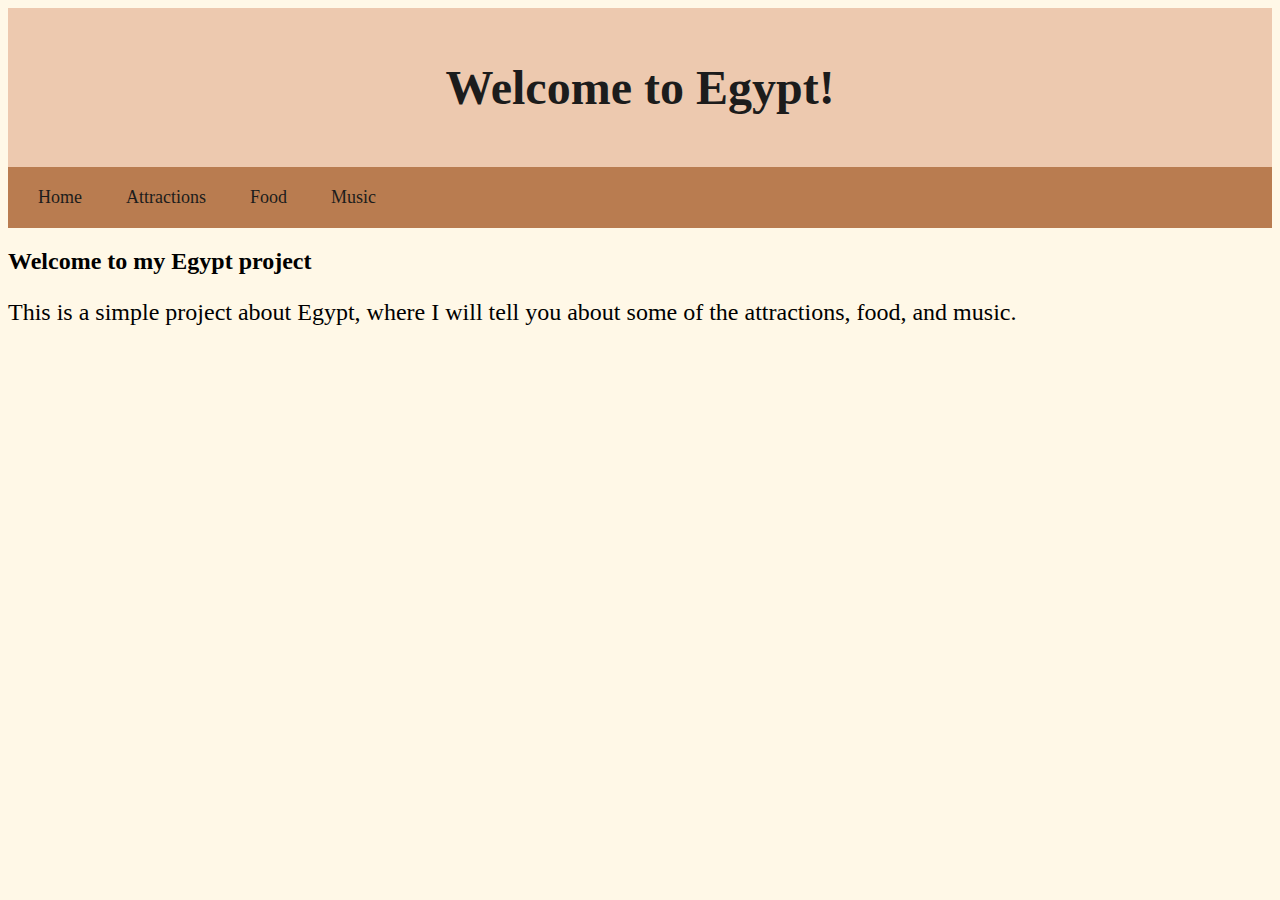
<file: Egypt project (2)/index.html>
<!DOCTYPE html>
<html lang="en">
<head>
    <link rel="stylesheet" href="style.css">
    <title>Index</title>
</head>
<body>
    <header>
        <h1>Welcome to Egypt!</h1>
    </header>
    <nav>
        <a>Home</a>
        <a href="attractions.html">Attractions</a>
        <a href="food.html">Food</a>
        <a href="music.html">Music</a>
    </nav>
    <h2>Welcome to my Egypt project</h2>
    <p class="Home">This is a simple project about Egypt, where I will tell you about some of the attractions, food, and music.</p>
    
</body>
</html>
</file>
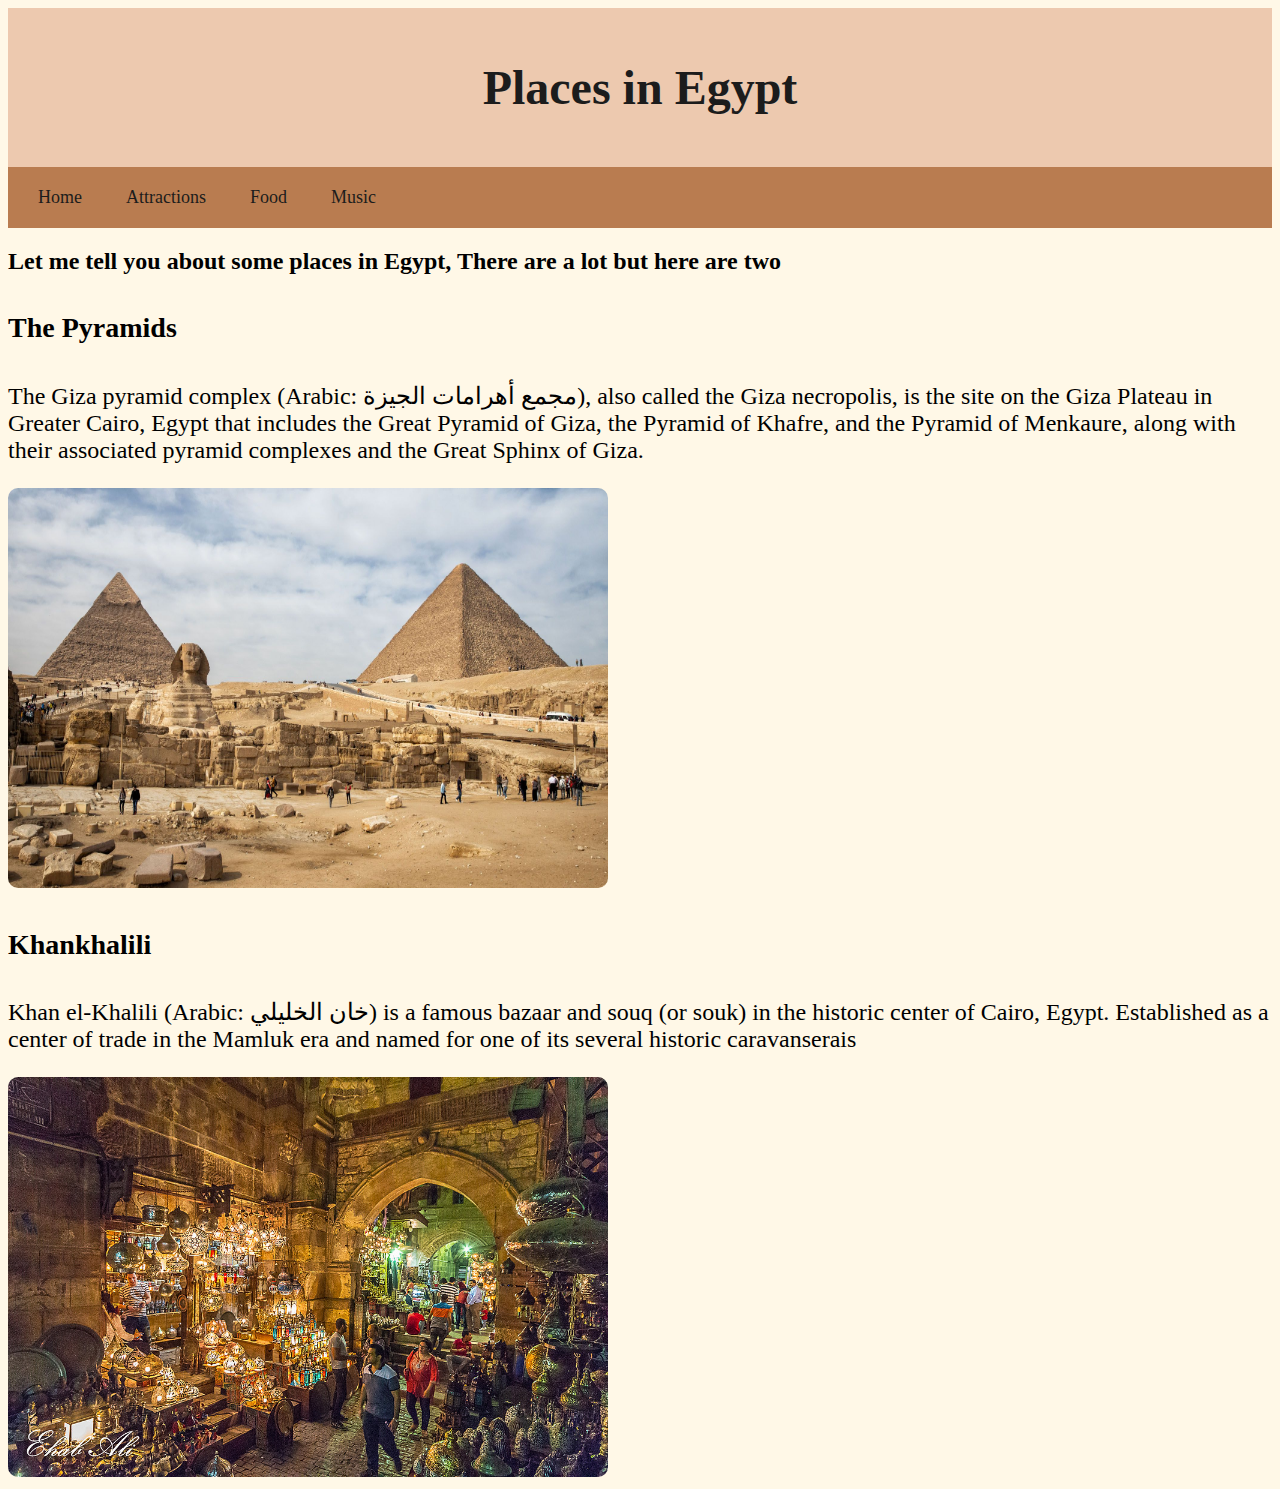
<file: Egypt project (2)/attractions.html>
<!DOCTYPE html>
<html lang="en">
<head>
    <link rel="stylesheet" href="style.css">
    <title>attractions</title>
</head>
<body>
    <header>
        <h1>Places in Egypt</h1>
    </header>
    <nav>
            <a href="index.html">Home</a>
            <a>Attractions</a>
            <a href="food.html">Food</a>
            <a href="music.html">Music</a>
    </nav>
    <h2>Let me tell you about some places in Egypt, There are a lot but here are two</h2>
    <h4>The Pyramids</h4>
    <p>The Giza pyramid complex (Arabic: مجمع أهرامات الجيزة), also called
        the Giza necropolis, is the site on the Giza Plateau in Greater
        Cairo, Egypt that includes the Great Pyramid of Giza, the Pyramid of
        Khafre, and the Pyramid of Menkaure, along with their associated
        pyramid complexes and the Great Sphinx of Giza.</p>
        <img src="egypt.jpg" alt="Image of the Pyramids" >

<h4>Khankhalili</h4>
<p>
    Khan el-Khalili (Arabic: خان الخليلي) is a famous bazaar and souq
        (or souk) in the historic center of Cairo, Egypt. Established as a
        center of trade in the Mamluk era and named for one of its several
        historic caravanserais</p>
        <img src="egypt 2.jpg" alt="Image of Khankhalili">

</body>
</html>
</file>
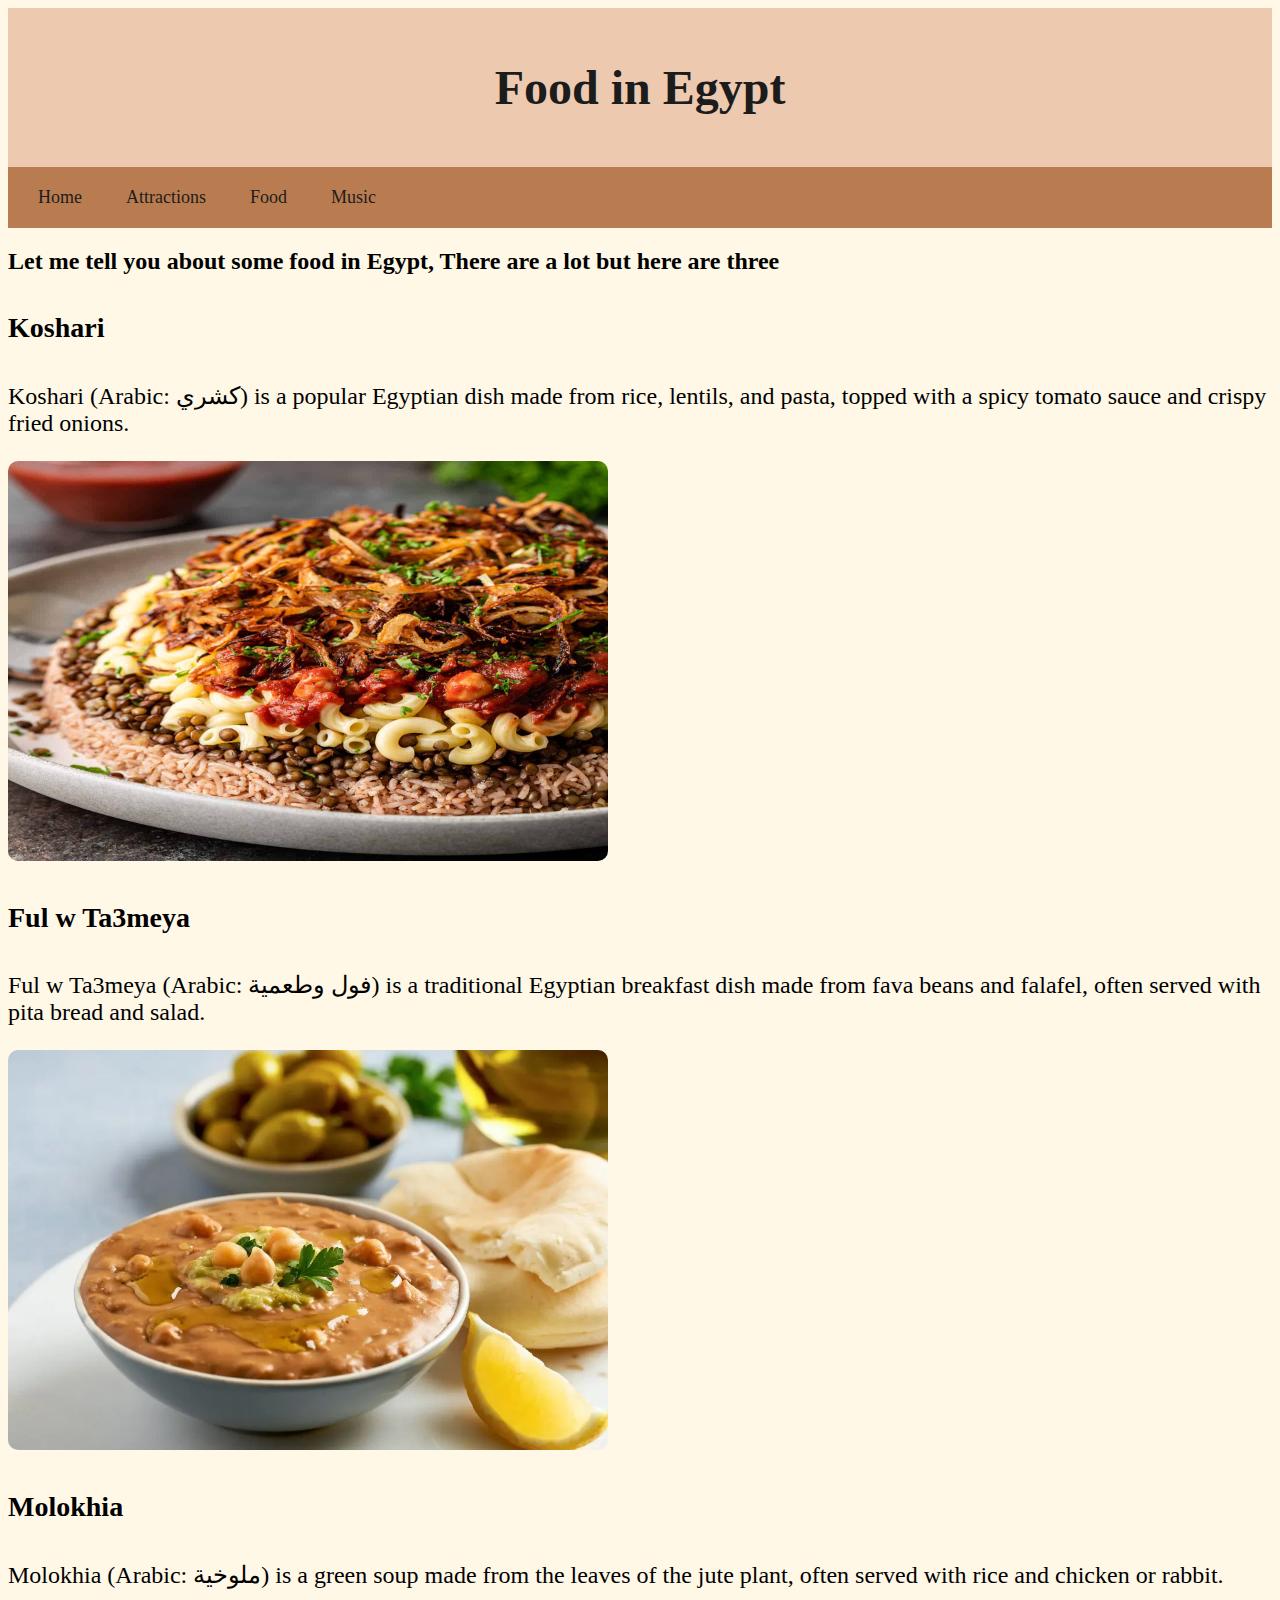
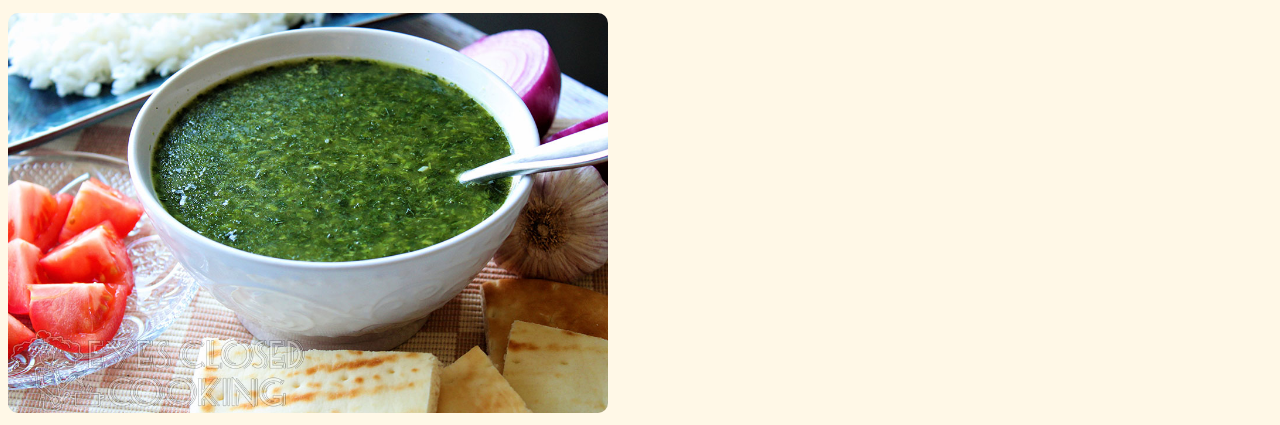
<file: Egypt project (2)/food.html>
<!DOCTYPE html>
<html>
<head>
    <link rel="stylesheet" href="style.css">
    <title>food</title>
</head>
<body>
    <header>
        <h1>Food in Egypt</h1>
    </header>
    <nav>
        <a href="index.html">Home</a>
        <a href="attractions.html">Attractions</a>
        <a>Food</a>
        <a href="music.html">Music</a>
    </nav>
    <h2>Let me tell you about some food in Egypt, There are a lot but here are three</h2>
    <h4>Koshari</h4>
    <p>Koshari (Arabic: كشري) is a popular Egyptian dish made from rice, lentils, and pasta, topped with a spicy tomato sauce and crispy fried onions.</p>
    <img src="koshari.jpg" alt="Image of Koshari">
    <h4>Ful w Ta3meya</h4>
    <p>Ful w Ta3meya (Arabic: فول وطعمية) is a traditional Egyptian breakfast dish made from fava beans and falafel, often served with pita bread and salad.</p>
    <img src="ful.jpg" alt="Image of Ful w Ta3meya">
    <h4>Molokhia</h4>
    <p>Molokhia (Arabic: ملوخية) is a green soup made from the leaves of the jute plant, often served with rice and chicken or rabbit.</p>
    <img src="molokhia.jpg" alt="Image of Molokhia">
</body>
</html>
</file>
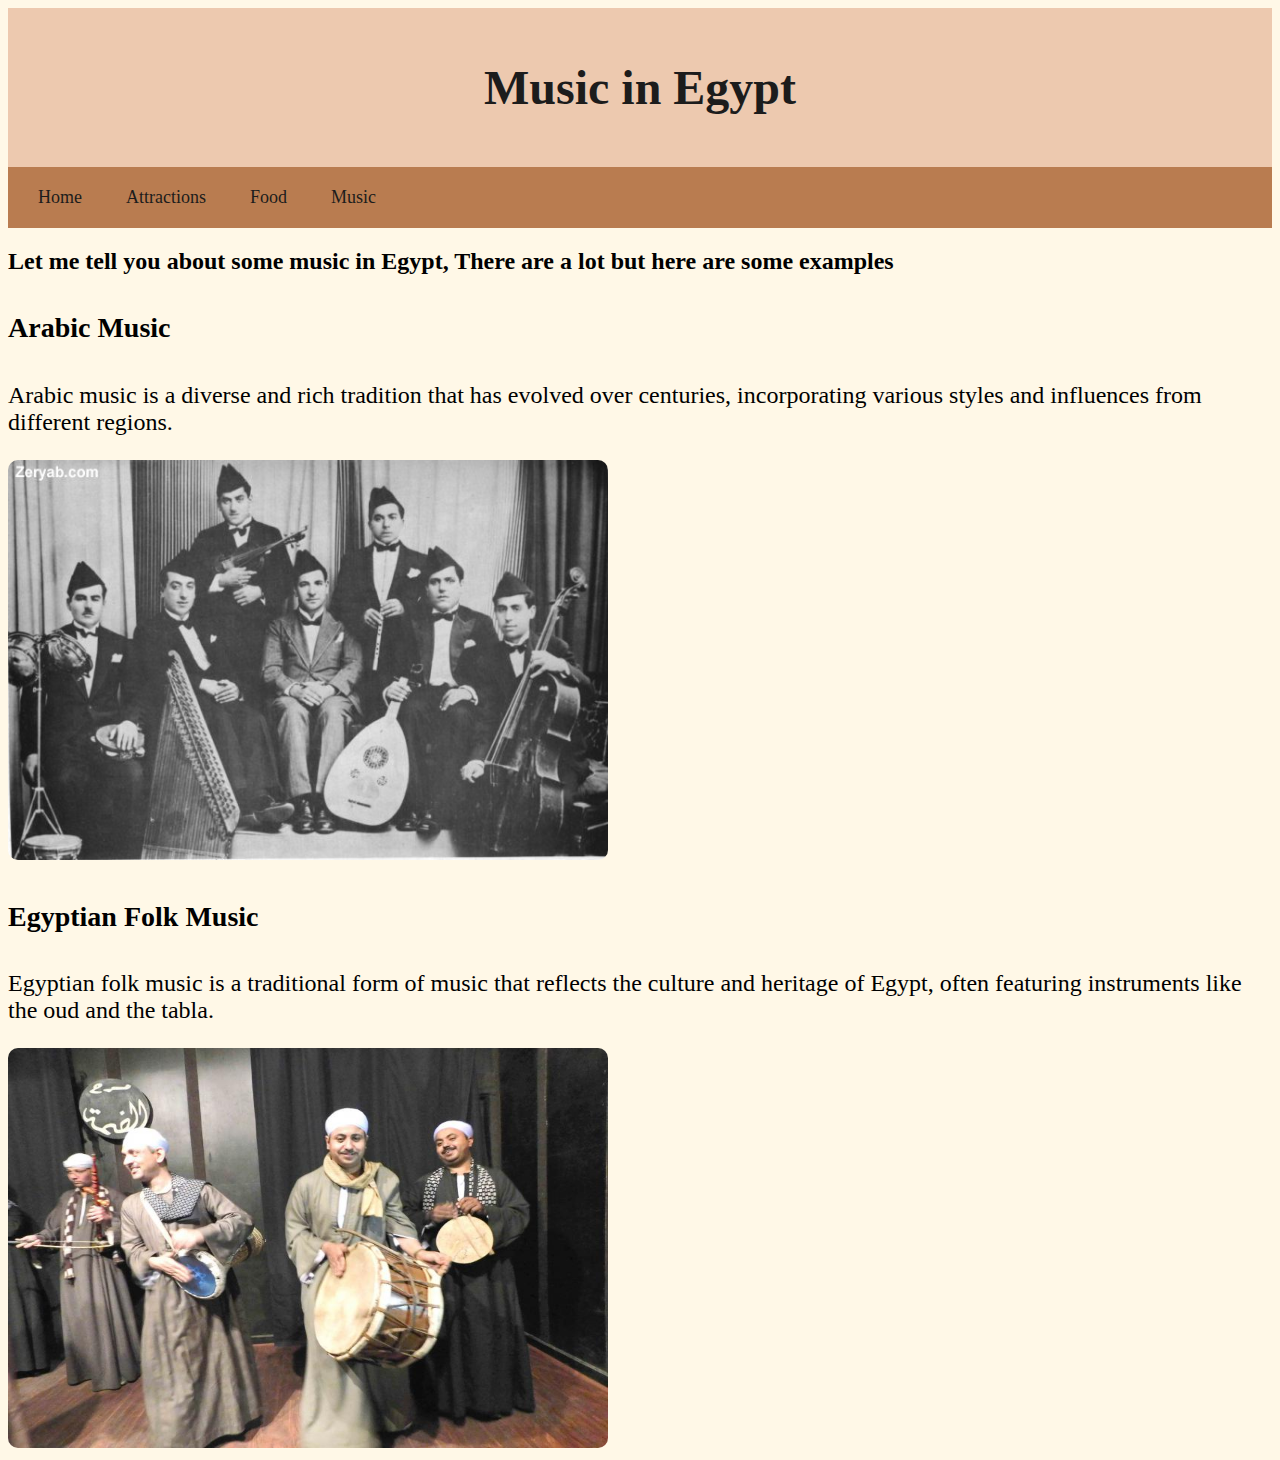
<file: Egypt project (2)/music.html>
<!DOCTYPE html>
<html lang="en">
<head>
    <link rel="stylesheet" href="style.css">
    <title>music</title>
</head>
<body>
    <header>
        <h1>Music in Egypt</h1>
    </header>
    <nav>
        <a href="index.html">Home</a>
        <a href="attractions.html">Attractions</a>
        <a href="food.html">Food</a>
        <a>Music</a>
    </nav>
    <h2>Let me tell you about some music in Egypt, There are a lot but here are some examples</h2>
    <h4>Arabic Music</h4>
    <p>Arabic music is a diverse and rich tradition that has evolved over centuries, incorporating various styles and influences from different regions.</p>
    <img src="arabic_music.jpg" alt="Image of Arabic Music">
    <h4>Egyptian Folk Music</h4>
    <p>Egyptian folk music is a traditional form of music that reflects the culture and heritage of Egypt, often featuring instruments like the oud and the tabla.</p>
    <img src="egyptian_folk_music.jpg" alt="Image of Egyptian Folk Music">

</body>
</html>
</file>
<file: Egypt project (2)/style.css>
header{
    background-color: #EDC9AF;
    padding: 20px;
    color: #1C1C1C;
    font-size: 24px;
    text-align: center;
    
}
nav{
    background: #B97C50;
    padding: 10px;
}
nav a:hover{
    background-color: #FFD700;
    color: black;
    font-size: larger;
}
nav a{
    color: #1C1C1C;
    text-decoration: none;
    padding: 10px 20px;
    display: inline-block;
    text-align: center;
    font-size: large;
}
img{
    width: 600px;
    height: 400px;
    border-radius: 10px;

}
.Home{
    font-size: 24px;
}
table{
    width: 100%;
    border-collapse: collapse;
}
p{
    font-size: 24px;
}
body{
    font-family: 'Georgia', serif;
    background-color: #FFF8E7;


}
h4{
    font-size: 28px;
}
</file>
